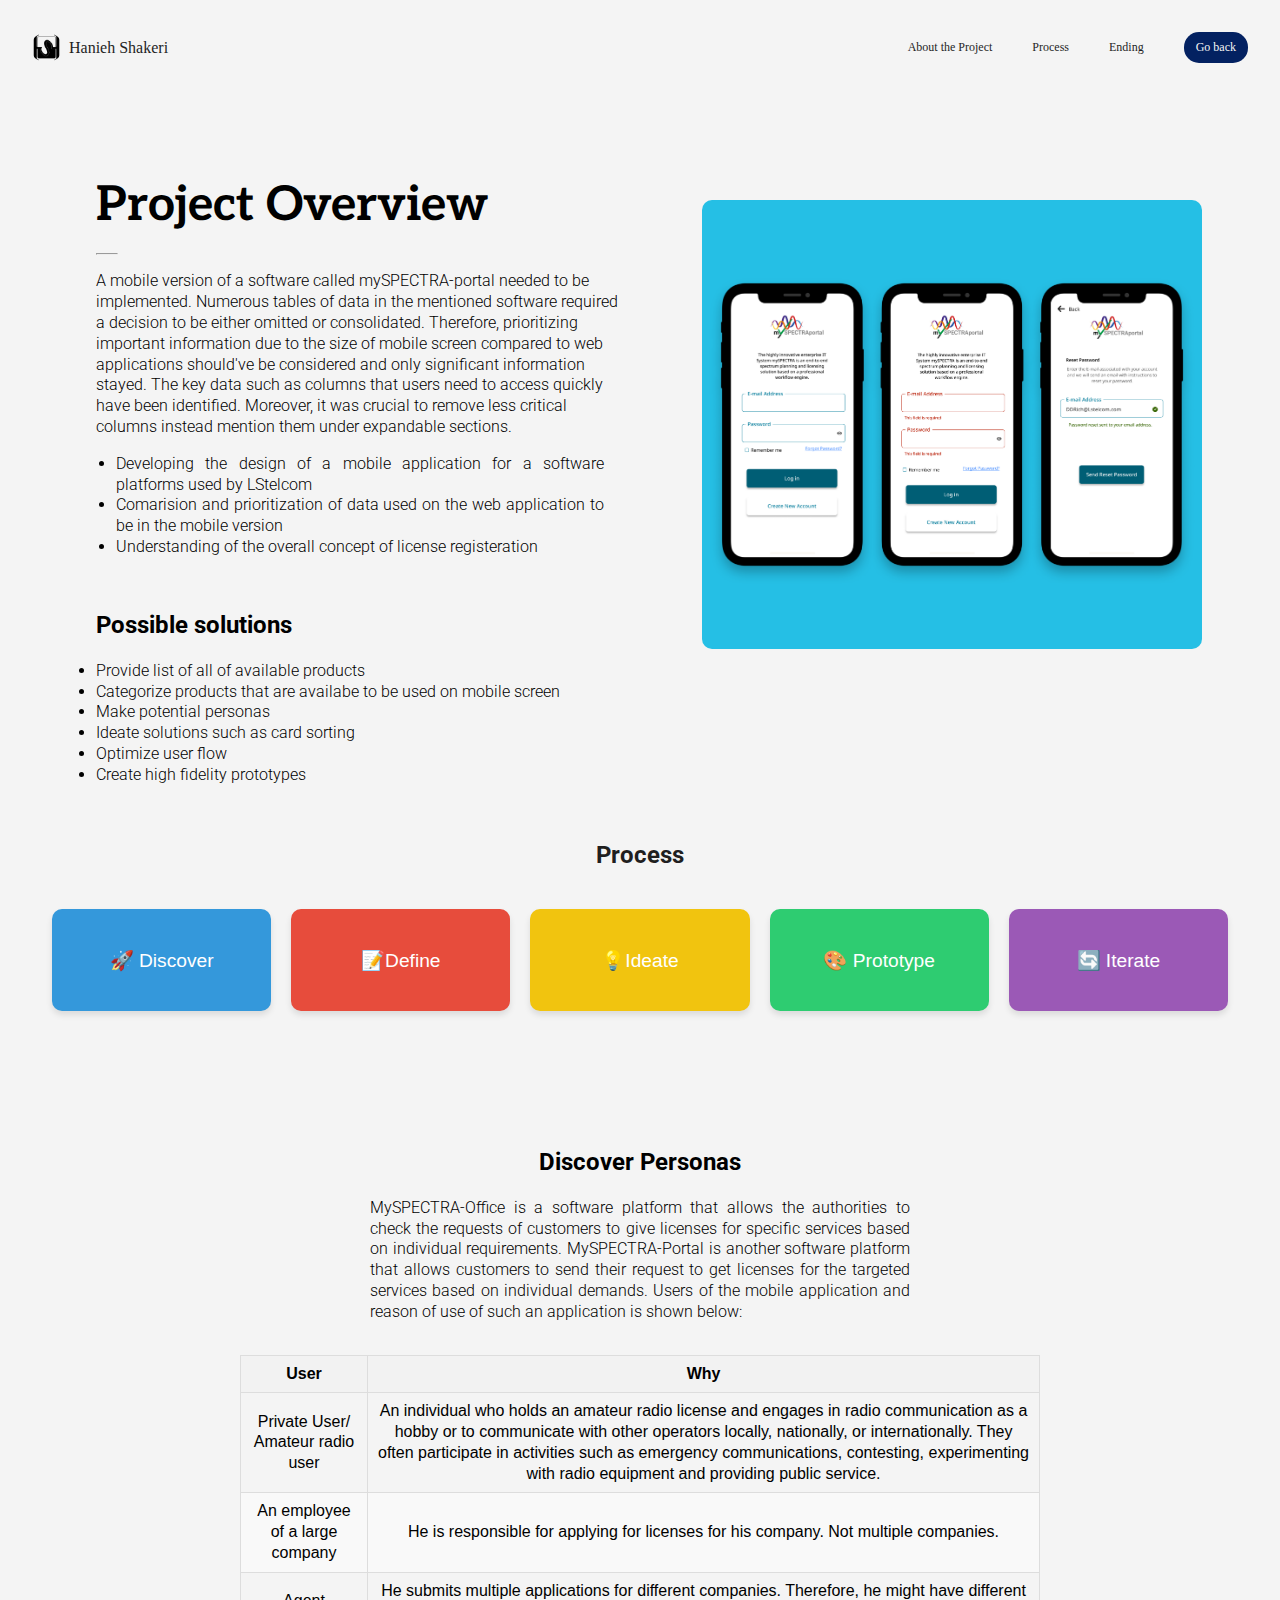
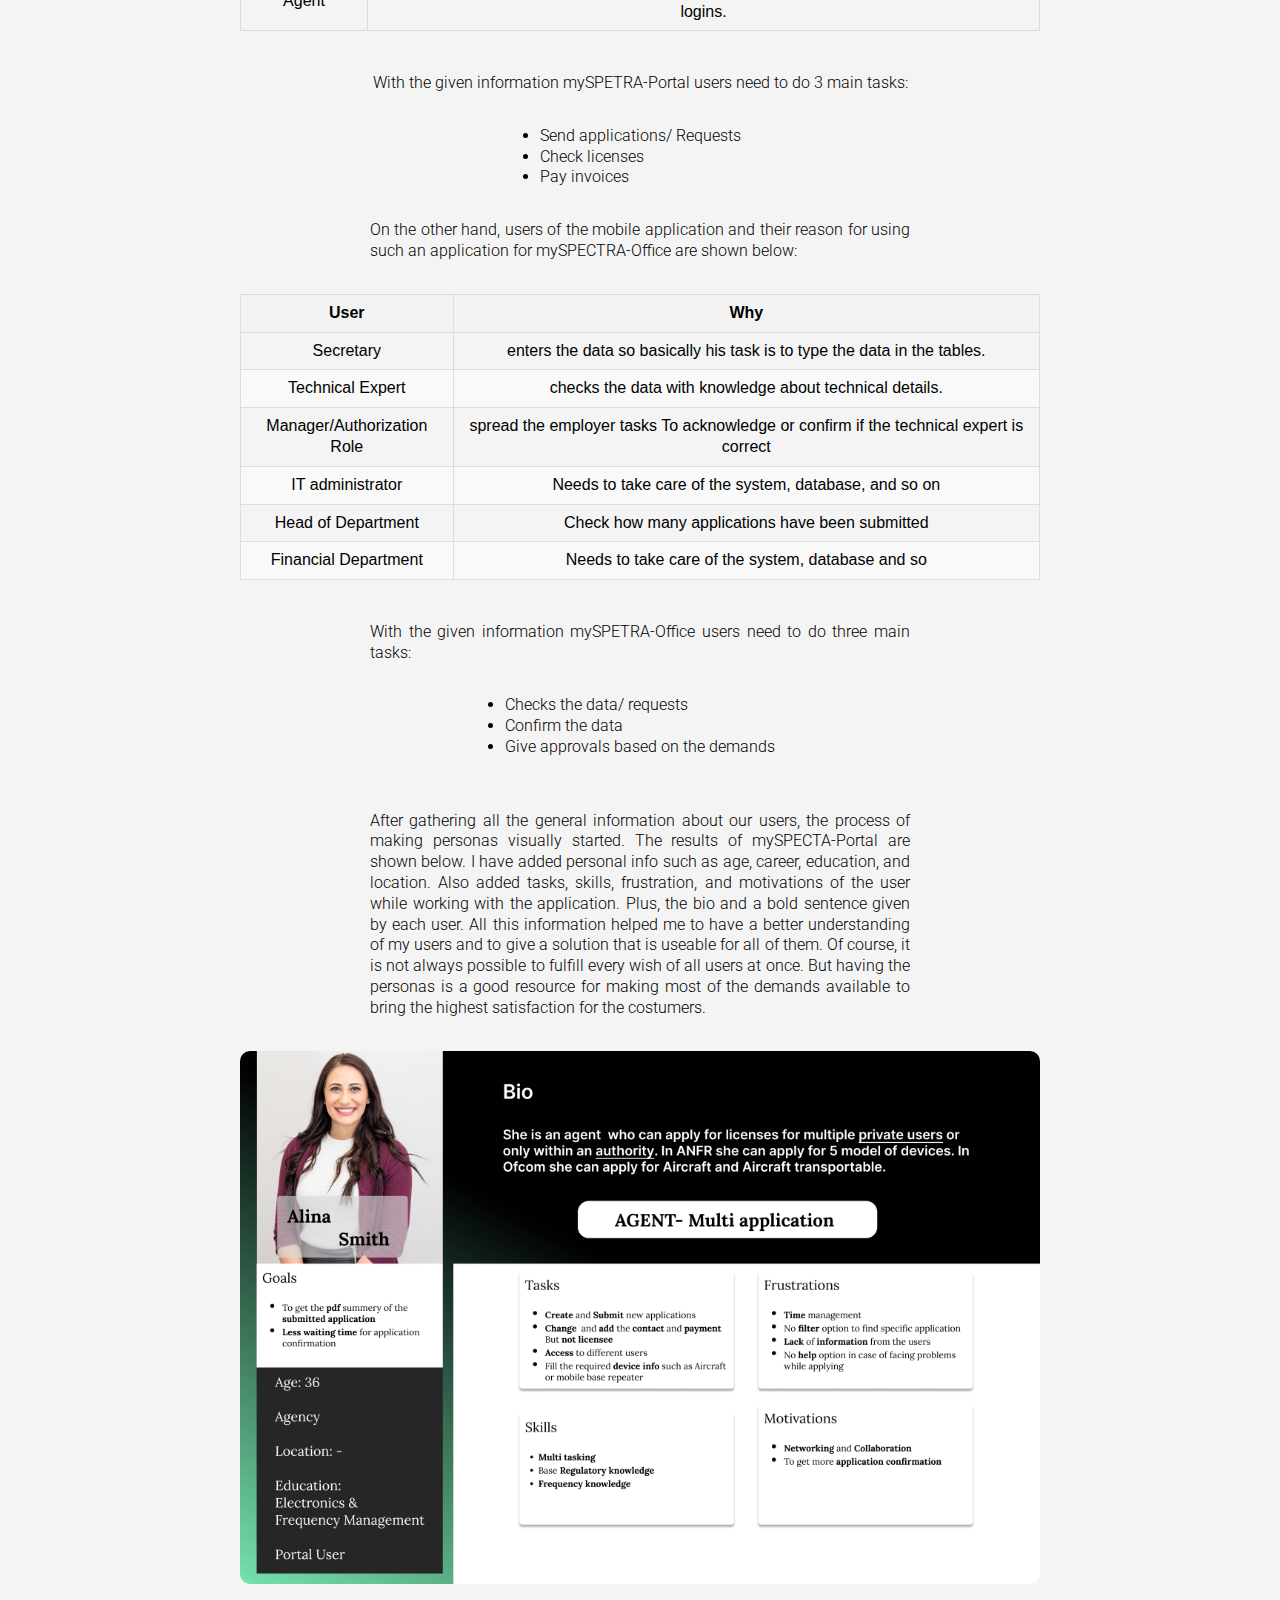
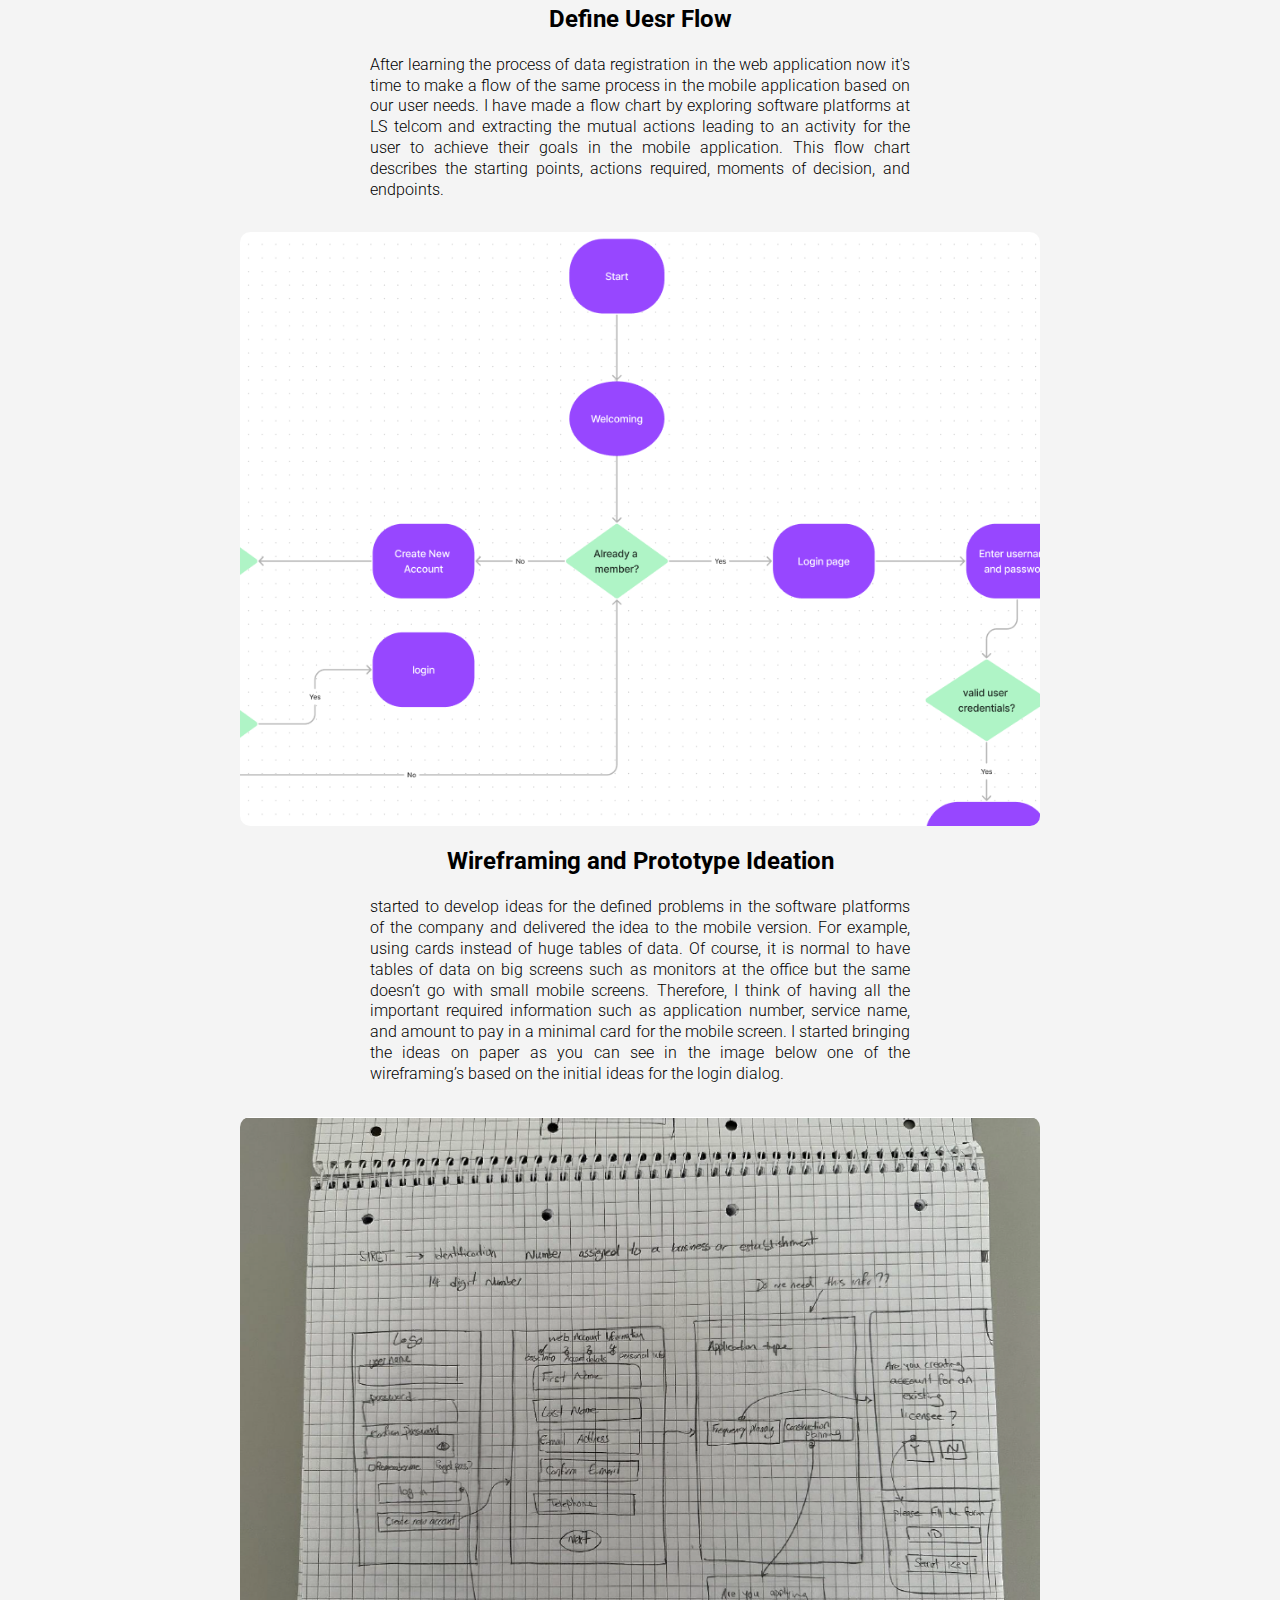
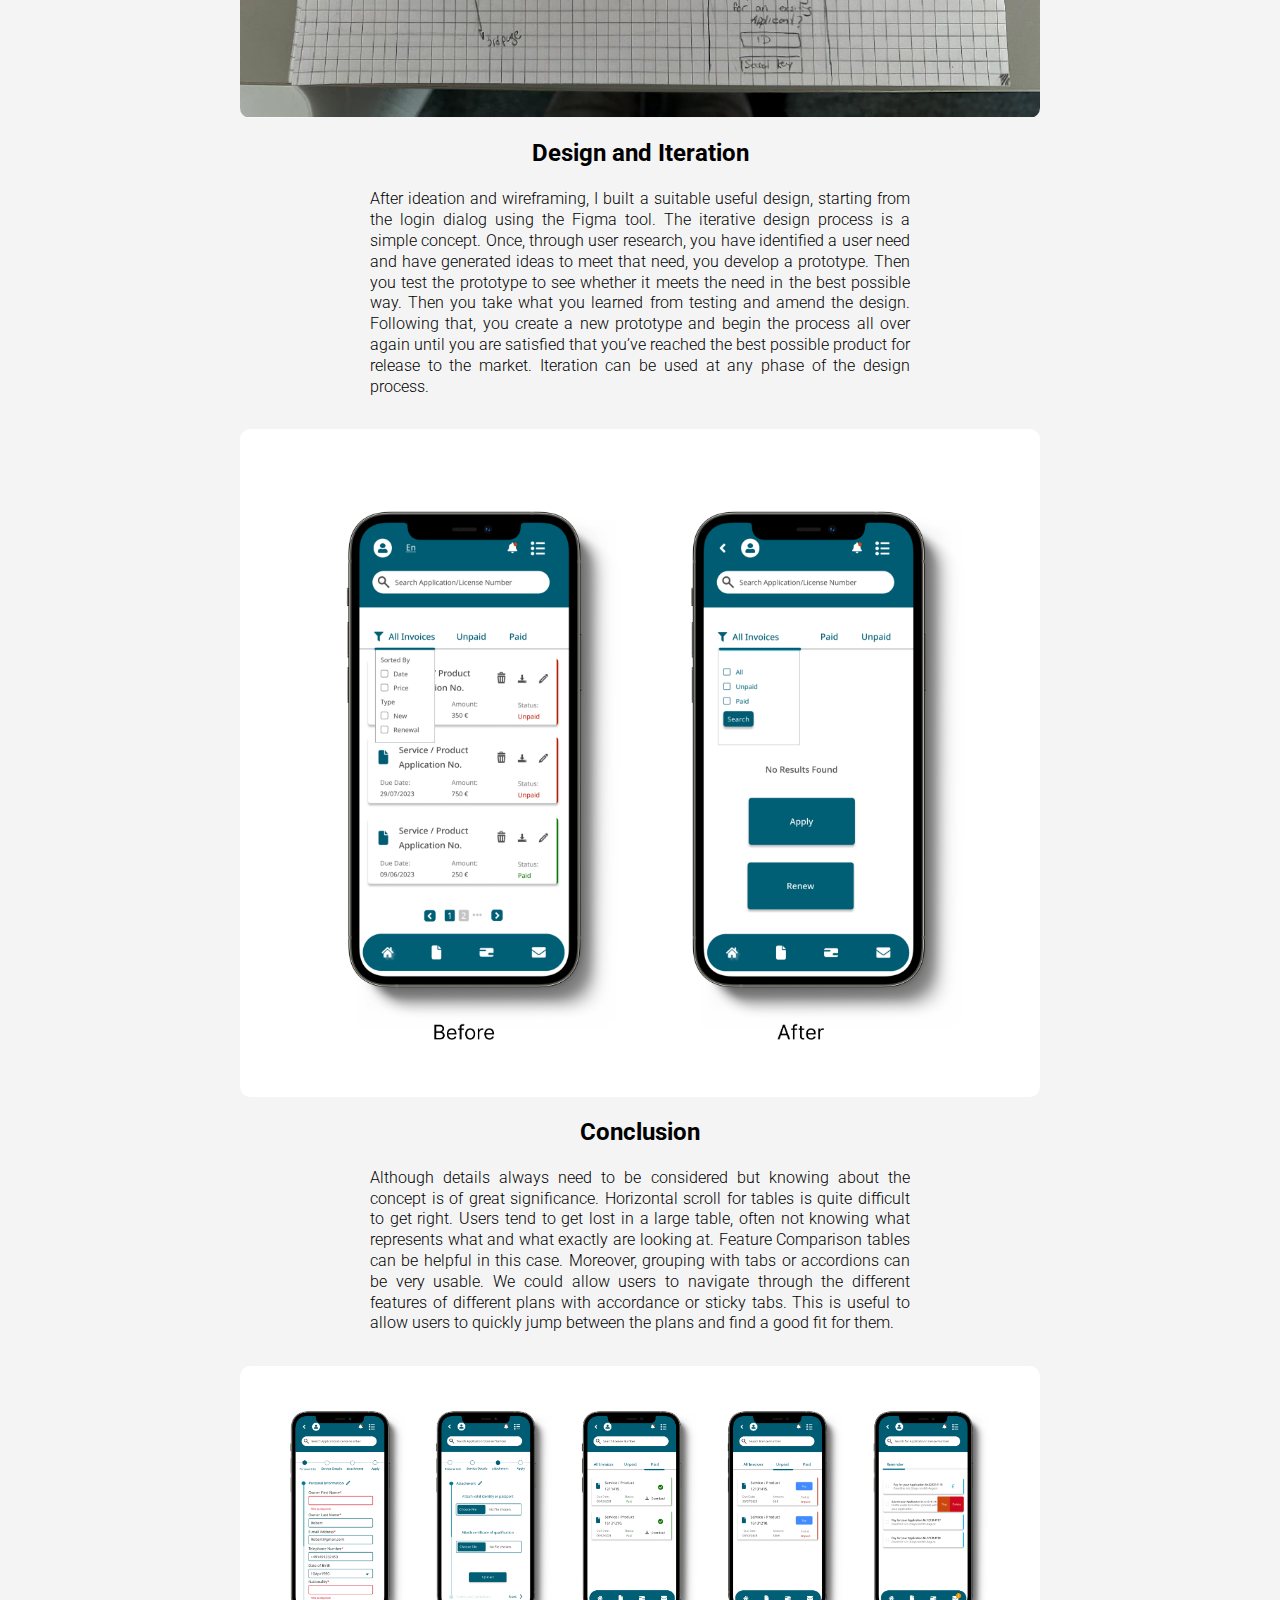
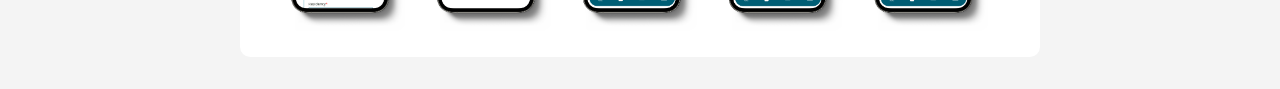
<file: internship.html>
<!DOCTYPE html>
<html lang="en">
<head>
    <meta charset="UTF-8">
    <meta name="viewport" content="width=device-width, initial-scale=1.0">

    <link rel="preconnect" href="https://fonts.googleapis.com">
    <link rel="preconnect" href="https://fonts.gstatic.com" crossorigin>
    <link href="https://fonts.googleapis.com/css2?family=Aleo:ital,wght@0,100..900;1,100..900&family=Roboto:ital,wght@0,100;0,300;0,400;0,500;0,700;0,900;1,100;1,300;1,400;1,500;1,700;1,900&display=swap" rel="stylesheet">

    <title>Internship Project</title>

    <link rel="stylesheet" href="style.css">
    
</head>
<body class="second-page">
    <nav>
        <div class="brand">
            <img src="./assets/hani-logo.png" width="29" height="27" lt="logo">
            <a href="/">Hanieh Shakeri</a>
        </div>

       <div class="links">
        <a href=""> About the Project</a>
        <a href="#projects"> Process</a>
        <a href="">Ending</a>
        <a href="index.html">Go back</a>    
       </div>
    </nav> 

    <header>
        <div class="Overview">
            <h1>Project Overview</h1> 
            <hr />

            <p class="description"> 
                A mobile version of a software called mySPECTRA-portal needed to be implemented. 
                Numerous tables of data in the mentioned software required a decision to be either omitted or consolidated. 
                Therefore, prioritizing important information due to the size of mobile screen compared to web applications should've be considered and only significant information stayed. 
                The key data such as columns that users need to access quickly have been identified. Moreover, it was crucial to remove less critical columns instead mention them under expandable sections.

            <ul>
                <li>Developing the design of a mobile application for a software platforms used by LStelcom</li>
                <li>Comarision and prioritization of data used on the web application to be in the mobile version</li>
                <li>Understanding of the overall concept of license registeration</li>
                
            </ul>


            <h2>Possible solutions</h2>
            <li>Provide list of all of available products</li>
            <li>Categorize products that are availabe to be used on mobile screen</li>
            <li>Make potential personas</li>
            <li>Ideate solutions such as card sorting</li>
            <li>Optimize user flow</li>
            <li>Create high fidelity prototypes</li>
                
        </div>

             <div class="img-context">
                <img src="./img/internship-overview.png"  alt="overview">
            </div> 
    
           
    </header>
    <br>
    <br>
       <!-- <div class="role">

                <div class="box">
                    <img src="./img/ux-research.PNG" alt="research">
                    <p>UX Research</p>
                </div>

                <div class="box">
                    <img src="./img/user-flow.PNG" alt="flow">
                    <p>User Flow</p>
                </div>
                
                <div class="box">
                    <img src="" alt="">
                    <p>UI Design</p>
                </div>
                
        </div> -->

        <div class="process">
            <h2>Process</h2>
            <div class="grid-container">
                <div class="box discover">
                    <p>🚀 Discover</p>
                </div>
                <div class="box define">
                    <p>📝Define</p>
                </div>
                <div class="box ideate">
                    <p>💡Ideate</p>
                </div>
                <div class="box prototype">
                    <p>🎨 Prototype</p>
                </div>
                <div class="box iterate">
                    <p>🔄 Iterate</p>
                </div>
            </div>
        </div>

        <div class="problem-statement">
            <h2>Discover Personas</h2>
                <p>MySPECTRA-Office is a software platform that allows the authorities to check the requests of customers to give licenses for specific services based on individual requirements. 
                    MySPECTRA-Portal is another software platform that allows customers to send their request to get licenses for the targeted services based on individual demands.
                     Users of the mobile application and reason of use of such an application is shown below:</p>

                     
                <div class="table-container">
                <table>
                    <thead>
                        <tr>
                            <th>User</th>
                            <th>Why</th>
                        </tr>
                    </thead>
                    <tbody>
                        <tr>
                            <td>Private User/ Amateur radio user</td>
                            <td>An individual who holds an amateur radio license and engages in radio communication as a hobby or to communicate with other operators locally, nationally, or internationally. 
                                They often participate in activities such as emergency communications, contesting, experimenting with radio equipment and providing public service.</td>
                        </tr>
                        <tr>
                            <td>An employee of a large company</td>
                            <td>He is responsible for applying for licenses for his company. Not multiple companies.</td>
                        </tr>
                        <tr>
                            <td>Agent</td>
                            <td>He submits multiple applications for different companies. Therefore, he might have different logins.</td>
                        </tr>
                        <!-- Add more rows as needed -->
                        </tbody>
                </table>
            </div>

            <br>
            <br>

            <p>With the given information mySPETRA-Portal users need to do 3 main tasks:</p>

            <ul>
                <li>Send applications/ Requests</li>
                <li>Check licenses</li>
                <li>Pay invoices</li>
            </ul>
            
            
            <p>On the other hand, users of the mobile application and their reason for using such an application for mySPECTRA-Office are shown below:</p>
            
            

            <div class="table-container">
                <table>
                    <thead>
                        <tr>
                            <th>User</th>
                            <th>Why</th>
                        </tr>
                    </thead>
                    <tbody>
                        <tr>
                            <td>Secretary</td>
                            <td>enters the data so basically his task is to type the data in the tables.</td>
                        </tr>
                        <tr>
                            <td>Technical Expert</td>
                            <td>checks the data with knowledge about technical details.</td>
                        </tr>
                        <tr>
                            <td>Manager/Authorization Role</td>
                            <td>spread the employer tasks
                                To acknowledge or confirm if the technical expert is correct</td>
                        </tr>
                        <tr>
                            <td>IT administrator</td>
                            <td>Needs to take care of the system, database, and so on</td>
                        </tr>
                        <tr>
                            <td>Head of Department</td>
                            <td>Check how many applications have been submitted</td>
                        </tr>
                        <tr>
                            <td>Financial Department</td>
                            <td>Needs to take care of the system, database and so</td>
                        </tr>
                        <!-- Add more rows as needed -->
                    </tbody>
                </table>
            </div>

                <br>
                <br>
 
                <p>With the given information mySPETRA-Office users need to do three main tasks:</p>
                <ul>
                    <li>Checks the data/ requests</li>
                    <li>Confirm the data</li>
                    <li>Give approvals based on the demands</li>
                </ul>
            
                <br>

                <p>After gathering all the general information about our users, the process of making personas visually started. The results of mySPECTA-Portal are shown below. 
                    I have added personal info such as age, career, education, and location. Also added tasks, skills, frustration, and motivations of the user while working with the application. 
                    Plus, the bio and a bold sentence given by each user. All this information helped me to have a better understanding of my users and to give a solution that is useable for all of them. 
                    Of course, it is not always possible to fulfill every wish of all users at once. But having the personas is a good resource for making most of the demands available to bring the highest satisfaction for the costumers.</p>

                
                <div class="image-container">   
                <img src="./img/Prsonal-portal.png" alt="persona" class="responsive-image">
                </div>

                    <div>
                        <h2>Define Uesr Flow</h2>
                     <p>After learning the process of data registration in the web application now it's time to
                        make a flow of the same process in the mobile application based on our user needs. 
                        I have made a flow chart by exploring software platforms at LS telcom and extracting the mutual actions leading to an activity for the user to achieve their goals in the mobile application. 
                        This flow chart describes the starting points, actions required, moments of decision, and endpoints.
                     </p>
                     <div class="image-container"> 
                        <img src="./img/user-flow.PNG" alt="flow" class="responsive-image">
                     </div>
                    </div>

                
                    <div>
                        <h2>Wireframing and Prototype Ideation</h2>
                     <p>started to develop ideas for the defined problems in the software platforms of the company and delivered the idea to the mobile version. 
                        For example, using cards instead of huge tables of data. Of course, it is normal to have tables of data on big screens such as monitors at the office but the same doesn’t go with small mobile screens. 
                        Therefore, I think of having all the important required information such as application number, service name, and amount to pay in a minimal card for the mobile screen. 
                        I started bringing the ideas on paper as you can see in the image below one of the wireframing’s based on the initial ideas for the login dialog.
                        </p>
                     <div class="image-container"> 
                         <img src="./img/prototype.PNG" alt="proto" class="responsive-image">
                     </div>

                    <div>
                     <h2>Design and Iteration</h2>
                        <p>After ideation and wireframing, I built a suitable useful design, starting from the login dialog using the Figma tool.
                        The iterative design process is a simple concept. Once, through user research, you have identified a user need and have generated ideas to meet that need, you develop a prototype.
                        Then you test the prototype to see whether it meets the need in the best possible way. 
                        Then you take what you learned from testing and amend the design. Following that, you create a new prototype and begin the process all over again until you are satisfied that you’ve reached the best possible product for release to the market.
                        Iteration can be used at any phase of the design process.
                        </p>
                     <div class="image-container"> 
                        <img src="./img/iteration.png" alt="iterate" class="responsive-image">
                    </div>

                    <div>
                        <h2>Conclusion</h2>
                           <p>Although details always need to be considered but knowing about the concept is of great significance. 
                            Horizontal scroll for tables is quite difficult to get right. Users tend to get lost in a large table, often not knowing what represents what and what exactly are looking at. 
                            Feature Comparison tables can be helpful in this case. Moreover, grouping with tabs or accordions can be very usable. We could allow users to navigate through the different features of different plans with accordance or sticky tabs.
                             This is useful to allow users to quickly jump between the plans and find a good fit for them.
                           </p>
                        <div class="image-container"> 
                        <img src="./img/page-examples.png" alt="example" class="responsive-image">
                        </div>
                       
                </div>


          
                
        </div>
         
    
</body>
</html>
</file>
<file: style.css>
/* ------------------------------------------Rules-----------------------*/
:root {
    --text-main:#F4F4F4;
    --text-secondary: #575756;
    --background-color: #1F1F1F;
    --accent-color-main: #032161;
    --accent-color-secondary: #ebac0b;
    
}

/*font-family: "Roboto", sans-serif;*/
/*font-family: "Aleo", serif;*/

body {

    color: var(--background-color);
    background-color: var(--text-main);
    margin: 2rem;
}

html {
    scroll-behavior: smooth;
}

/*------------------------------------------Navbar Index (Main Page)---------------------------------*/
a {
 color: unset;
 text-decoration: none;
}

nav{
    display: grid;
    grid-template-columns: 1fr 1fr;
}

.brand, .links {
    display:flex;
    align-items: center;
}

.brand a {
    margin-left: 0.5rem;
}

.links {
    grid-column-start: 3;
    font-size: 0.75rem;
    font-weight: 100;
}

.links a {
    margin-left: 2.5rem;
}
.links a:hover {
    color: var(--accent-color-main);
}
.links a:last-child {
    background-color: var(--accent-color-main);
    color: var(--text-main);
    padding: 0.5rem 0.75rem;
    border-radius: 15px;
}

/*-----------------------------------------header/description Index (Main Page)-------------------------------*/

header {
    display: grid;
    grid-template-columns: 1fr 1fr;
    align-items: center;
    margin-left: 2rem;
    
}

header img {
    display: grid;
    max-width: 500px;
    grid-column: 3;
    border-radius: 50%;
    margin: 2rem;
}

.heading {
    width:570px;
}
.heading p{
    font-family: "Roboto", sans-serif;
    font-weight: 300;
    line-height: 1.3;
    letter-spacing: 1px;
}

.sub-heading {
    color: var(--accent-color-main);
    margin-bottom: none;
}

header h1 {
    font-family: 'Aleo', serif;
    font-size: 3rem;
    margin: 1rem 0;

}
header hr {
    width: 20px;
    margin: 0;
}

.description p{
    font-family: "Roboto", sans-serif;
    font-size: 400;
    font-weight: 300;
    color:black;
}

/*-----------------------------------projects Index (Main Page)----------------------------------*/

stats-title {
    text-align: center;
    color: var(--text-main);
    background-color: var(--background-color);
}

.stats-title h2 {
    display: flex;
    justify-content: center;
}

.stats-title h2 {
    font-family: 'Aleo', serif;
    font-size: 2rem;
    margin: 1rem 0;
}

.stats-title p {
    font-weight: 100;
    font-size: 0.9rem;
}

/*.main{
    background-color: var(--background-color);
}*/

.container {
    display: flex;
    justify-content: center;
    flex-direction: column;
  
}


.container img {
    width: 440px;
    height: 500px;
    margin-right: 20px;
    border-radius: 8px;
    box-shadow: 0 4px 8px rgba(0, 0, 0, 0.1);
}

.img-context{
    display:grid;
    grid-column-start: 2;
    grid-template-columns: max-content;
}

.first-page img {
    border-radius: 50%;
}

.second-page img {
    border-radius: 10px;
   
}


.container > div {
    margin: 10px;
    padding: 10px;
   /* background-color: #f0efde;*/
    
}

.sub-container {
    display: flex;
    flex-direction: row;
    align-items: center;
    padding: 20px;
    border-radius: 8px;
    text-align: left;
    position: relative;
}

.img-container {
    position: relative;
}

.img-container img {
    max-width: 450px;
    margin-bottom: 20px;
    border-radius: 8px;
    display: block;
}

.hover-content {
    position: absolute;
    top: 0;
    left: 0;
    width: 440px;
    height: 500px;
    display: flex;
    justify-content: center;
    align-items: center;
    background-color: rgba(0, 0, 0, 0.7);
    color: white;
    opacity: 0;
    transition: opacity 0.3s ease-in-out;
}

.img-container:hover .hover-content {
    opacity: 1;
    border-radius: 8px;
}

.sub-container1, .sub-container2, .sub-container3, .sub-container4 {
    flex: 1 1 calc(33.333% - 40px);
    padding: 20px;
    text-align: center;
}

.sub-container:nth-child(even) {
    flex-direction: row-reverse;
    
}


.sub-container h4 {
    margin-top: 10px;
    font-family: 'Aleo', serif;
    font-size: 1.2em;
    color: #333;
}

.sub-container h5{
    margin-top: 10px;
    font-size: 1.2em;
    color: #ffffff;
}

.sub-container p{
    font-family: "Roboto", sans-serif;
    font-size: 1rem ;
    color: black;
    font-weight: 400;
}


@media (max-width: 768px) {
    .sub-container {
        flex-direction: column;
        text-align: center;
    }
    
    .sub-container img {
        margin: 0 0 10px 0;
    }
    
    .sub-container:nth-child(even) {
        flex-direction: column;
      
    }
}

.large-container {
    max-width: 713px;
    margin-left: 60px;
    margin-right: 20px;
    margin-top: 20px;
    padding: 15px;
    /*background-color: #f9f9f9;*/
    border-radius: 8px;
    /*box-shadow: 0 4px 8px rgba(0, 0, 0, 0.1);*/
}

.large-container h4 {
    text-align-last: center;
    margin-top: 0;
    font-size: 1.2em;
    color: #333;
    margin-left: 80px;
}

.large-container p {
    color: #666;
    font-size: 1rem;
    margin-left: 48px;
}

.large-container2 {
    
    margin-left: 20px;
    margin-right: 160px;
    margin-top: 20px;
    padding: 15px;
    border-radius: 8px;
}

.large-container2 button {
    justify-content: center;
}


/*-----------------------------------------Button Index(Main Page)------------------------------*/

.button {
    position: relative;
    width: 130px;
    padding: 10px 22px;
    background: #f3efe6;
    border-radius: 6px;
    color: #333;
    border: none;
    font-size: 17px;
    font-weight: 400;
    cursor: pointer;
    transition: transform 0.2s ease;
    box-shadow: 0 5px 10px rgba(0, 0, 0, 0.1);
}

.button:active {
    transform: scale(0.96);
}

.button::before, .button::after {
    content: "";
    position: absolute;
    left: 50%;
    transform: translateX(-50%);
    height: 100%;
    width: 150%;
    z-index: -1;
   
    background-repeat: no-repeat;
}

.button.animate::before {
    top: -70%;
    background-image: radial-gradient(circle, #032161 20%, transparent 20%),
    radial-gradient(circle, transparent 20%, #1474c8 20%, transparent 20%), 
    radial-gradient(circle, #032161 20%, transparent 20%), 
    radial-gradient(circle, transparent 10%, #1474c8 15%, transparent 30%),
    radial-gradient(circle, #032161 20%, transparent 20%),
    radial-gradient(circle, #1474c8 20%, transparent 20%),
    radial-gradient(circle, #1474c8 20%, transparent 20%),
    radial-gradient(circle, #032161 20%, transparent 20%);
    background-size: 10% 10%, 20% 20%, 15% 15%, 20% 20%, 18% 18%, 10% 10%, 10% 10%, 18% 18%;
    background-position: 5% 50%, 10% 90%, 10% 90%, 15% 90%, 25% 90%, 25% 90%, 40% 90%, 55% 90%, 70% 90%;
    animation: topBubbles 0.6s ease-in-out forwards; 
}

.button.animate::after {
    bottom: -20px;
    background-image: radial-gradient(circle, #032161 20%, transparent 20%),
    radial-gradient(circle, transparent 20%, #032161 20%, transparent 20%), 
    radial-gradient(circle, #032161 20%, transparent 20%),
    radial-gradient(circle, #1474c8 20%, transparent 20%),
    radial-gradient(circle, #032161 20%, transparent 20%),
    radial-gradient(circle, #1474c8 20%, transparent 20%),
    radial-gradient(circle, #032161 20%, transparent 20%);
    background-size: 10% 10%, 20% 20%, 15% 20%, 20% 20%, 18% 18%, 10% 10%, 15% 15%, 18% 18%;
    background-position: 5% 50%, 10% 90%, 10% 90%, 15% 90%, 25% 90%, 25% 90%, 40% 90%, 55% 90%, 70% 90%;
    animation: bottomBubbles 0.6s ease-in-out forwards;
}

@keyframes topBubbles {
    50% {
        background-position: 0% 80%, 0% 20%, 10% 40%, 20% 0%, 30% 30%, 22% 50%, 50% 50%, 65% 20%, 90% 30%;
    }
    100% {
        background-position: 0% 70%, 0% 10%, 10% 30%, 20% -10%, 30% 20%, 22% 40%, 50% 40%, 65% 10%, 90% 20%;
        background-size: 0% 0%, 0% 0%, 0% 0%, 0% 0%, 0% 0%, 0% 0%, 0% 0%;
    }
}

@keyframes bottomBubbles {
    50% {
        background-position: 0% 80%, 20% 80%, 45% 60%, 60% 100%, 75% 70%, 95% 60%, 105% 0%;
    }
    100% {
        background-position: 0% 90%, 20% 90%, 45% 70%, 60% 110%, 75% 80%, 95% 70%, 110% 10%;
        background-size: 0% 0%, 0% 0%, 0% 0%, 0% 0%, 0% 0%, 0% 0%, 0% 0%;
    }
}

/*----------------------------------Footer Contact Index (Main Page)-----------------------------*/

.sub-container4{
    display:  flex;
    flex-direction: column;
}

.catch-up {
    width: 600px;
    height: 300px;
}


.catch-up > div {
    background-color: #f1f1f1;
    margin: 10px;
    padding: 20px;
    font-size: 30px; 
}

.catch-up p {
    font-family: "Roboto", sans-serif;
    font-size: 1rem ;
    color: black;
    font-weight: 300;
    text-align: center;
}

.contact {
    width: 200px;
    height: 150px;
}





/*-------------------------------------------Coffee-----------------------------------------


  .path {
    stroke-dasharray: 100;
    stroke-dashoffset: 800;
    animation: dash 2s linear forwards infinite;
    position: absolute;
    top: 68px;
    left: 173px;
  }
  
  @keyframes dash {
    to {
      stroke-dashoffset: 1000;
    }
  }
  .cup {
    position: absolute;
    top: 110px;
    left: -50px;
  }
*-------------------------------------------------------------------------------------------  


/*----------------------------------------Internship Project Overview--------------------------*/

.Overview{
    display: grid;
    grid-template-columns: 8fr;
    align-items: center;
    font-family: "Roboto", sans-serif;
    font-size: 400;
    font-weight: 300;
    color:black;
    line-height: 1.3;
    margin-left: 2rem;
    margin-right: 2rem;
    margin-top: 6rem;
}


/*------------------------------------------MyRole------------------------------------------

.role{
    display: grid;
    grid-template-columns: 1fr 1fr 1fr;
    gap: 20px;
    padding: 20px;
    font-family: "Roboto", sans-serif;
    text-align: center;
}

.box{
    background-color: #f0f0f0;
    border: 1px solid #ccc;
    border-radius: 20px;
    padding: 15px;
    height: 150px;
    box-shadow: 0 2px 4px rgba(0, 0, 0, 0.1);
    
}
.box img {
    max-width: 100%;
    border-radius: 5px;
    margin-bottom: 10px;
}
.box p {
    font-size: 14px;
    color: #333;
}
*/

.process{
    font-family: "Roboto", sans-serif;
    text-align: center;
}

.grid-container {
    display: grid;
    grid-template-columns: repeat(5, 1fr); /* 5 equal columns */
    gap: 20px;
    padding: 20px;
}

.box {
    padding: 20px;
    border-radius: 10px;
    color: white;
    text-align: center;
    font-family: Arial, sans-serif;
    font-size: 1.2em;
    box-shadow: 0 4px 6px rgba(0, 0, 0, 0.1);
}


.discover { background-color: #3498db; }  /* Blue */
.define { background-color: #e74c3c; }    /* Red */
.ideate { background-color: #f1c40f; }    /* Yellow */
.prototype { background-color: #2ecc71; } /* Green */
.iterate { background-color: #9b59b6; }   /* Purple */

.problem-statement{
    display: grid;
    grid-column-start: 1fr;
    width:auto;
    align-items: center;
    font-family: "Roboto", sans-serif;
    font-size: 400;
    font-weight: 300;
    color:black;
    line-height: 1.3;
    margin-left: 2rem;
    margin-right: 2rem;
    margin-top: 6rem;
    
}
.problem-statement h2{
    text-align: center;
}

.problem-statement p,ul{
    max-width: 540px; /* Limits the width of the paragraph */
    margin: 0 auto; /* Centers the paragraph within the parent */
    margin-bottom: 2rem;
    padding: 0 20px; /* Adds some padding for better readability */
    font-family: "Roboto", sans-serif;
    text-align: justify
     
}

.table-container {
    display: inline-block; /* Allows the table to be centered within the text-aligned parent */
    text-align: center; /* Aligns the text within the table itself */
}


.image-container{
  display: flex;
  justify-content: center; /* Horizontally center */
}

.responsive-image {
    max-width: 800px; /* Or a specific max width, like 300px */
    height: auto;    /* Maintains the aspect ratio */
    text-align: center;
  }

table {
    width: 80%;
    max-width: 800px;
    border-collapse: collapse;
    font-family: Arial, sans-serif;
    font-size: 1em;
    margin-left: auto;
     margin-right: auto;
}

th, td {
    border: 1px solid #dddddd;
    text-align: center;
    padding: 8px;
}

th {
    background-color: #f2f2f2;
}

tbody tr:nth-child(even) {
    background-color: #f9f9f9;
}
</file>
